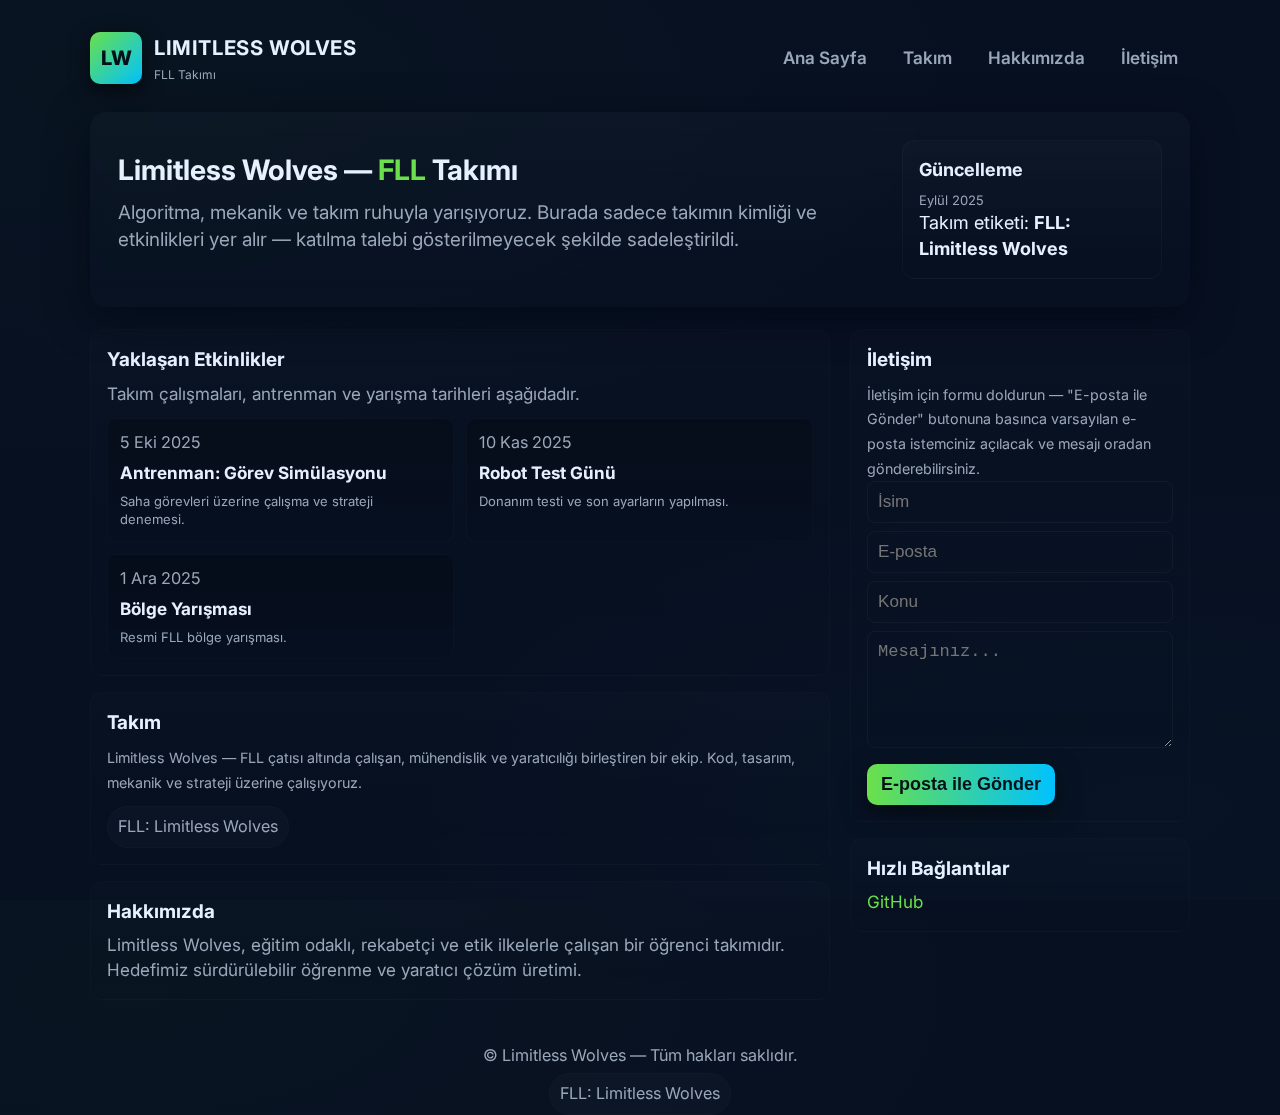
<file: index.html>
<!doctype html>
<html lang="tr">
<head>
  <meta charset="utf-8" />
  <meta name="viewport" content="width=device-width,initial-scale=1,viewport-fit=cover" />
  <title>Limitless Wolves — FLL Takımı</title>
  <meta name="description" content="Limitless Wolves — FLL takımı resmi sayfası." />
  <link href="https://fonts.googleapis.com/css2?family=Inter:wght@300;400;600;800&display=swap" rel="stylesheet">
  <style>
    /* -------------------------
       Temel Değişkenler & Reset
       ------------------------- */
    :root{
      --bg:#071021;
      --card:#0f1724;
      --muted:#9aa7b8;
      --accent:#6be04a;
      --accent-2:#00c2ff;
      --glass: rgba(255,255,255,0.03);
      --radius:12px;
      --max-width:1100px;

      /* responsive tokens (JS ile güncellenebilir) */
      --base-font:16px;
      --btn-padding:10px 14px;
      --nav-gap:12px;
    }
    *{box-sizing:border-box}
    html,body{height:100%}
    html{font-size:var(--base-font)}
    body{
      margin:0;
      font-family:'Inter',system-ui,-apple-system,Segoe UI,Roboto,"Helvetica Neue",Arial;
      background:
        radial-gradient(900px 400px at 10% 10%, rgba(107,224,74,0.02), transparent),
        radial-gradient(800px 350px at 90% 90%, rgba(0,194,255,0.02), transparent),
        var(--bg);
      color:#e6f0ff;
      -webkit-font-smoothing:antialiased;
      -moz-osx-font-smoothing:grayscale;
      line-height:1.45;
      padding:32px;
      display:flex;
      justify-content:center;
    }

    /* Site container */
    .site{ width:100%; max-width:var(--max-width); margin:0 auto; z-index:2; }

    /* Header */
    header{ display:flex; align-items:center; justify-content:space-between; gap:var(--nav-gap); margin-bottom:28px; }
    .logo{ display:flex; gap:12px; align-items:center; text-decoration:none; color:inherit; }
    .logo-mark{ width:52px; height:52px; border-radius:10px; background: linear-gradient(135deg,var(--accent),var(--accent-2)); display:flex; align-items:center; justify-content:center; box-shadow:0 6px 20px rgba(0,0,0,0.6); font-weight:800; font-size:20px; color:#021018; }
    .logo h1{ margin:0; font-size:1.125rem; letter-spacing:0.6px }
    nav{ display:flex; gap:var(--nav-gap); align-items:center }
    nav a{ color:var(--muted); text-decoration:none; padding:8px 12px; border-radius:8px; font-weight:600; font-size:0.95rem }
    nav a:hover{ color:var(--accent); background:linear-gradient(90deg, rgba(255,255,255,0.02), transparent) }

    /* Hamburger (mobil) */
    .hamburger{ display:none; width:44px; height:44px; border-radius:10px; align-items:center; justify-content:center; cursor:pointer; background:rgba(255,255,255,0.02); border:1px solid rgba(255,255,255,0.02) }
    .hamburger div{ width:20px; height:2px; background:var(--muted); position:relative }
    .hamburger div:before, .hamburger div:after{ content:''; position:absolute; left:0; right:0; height:2px; background:var(--muted) }
    .hamburger div:before{ top:-6px } .hamburger div:after{ top:6px }

    /* Hero */
    .hero{ background: linear-gradient(180deg, rgba(255,255,255,0.02), transparent); padding:28px; border-radius:16px; backdrop-filter: blur(6px); box-shadow:0 10px 40px rgba(2,8,20,0.7); display:flex; gap:24px; align-items:center; }
    .hero-left{ flex:1 }
    .hero h2{ margin:0 0 8px 0; font-size:clamp(1.1rem, 2.2vw, 1.75rem) }
    .hero p{ color:var(--muted); margin:0 0 16px; font-size:clamp(0.95rem,1.6vw,1.05rem) }
    .hero-right{ width:260px; background:linear-gradient(180deg, rgba(255,255,255,0.02), transparent); border-radius:12px; padding:16px; border:1px solid rgba(255,255,255,0.03); }

    /* Buttons */
    .btn{ padding:var(--btn-padding); border-radius:10px; font-weight:700; border:0; cursor:pointer; background:linear-gradient(90deg,var(--accent),var(--accent-2)); color:#021018; box-shadow:0 8px 24px rgba(0,0,0,0.5); font-size:1rem; }
    .btn.ghost{ background:transparent; color:var(--accent); border:1px solid rgba(0,224,255,0.08); box-shadow:none; font-weight:600; }

    /* Layout */
    main{ margin-top:22px; display:grid; grid-template-columns:1fr 340px; gap:20px }
    @media (max-width:980px){ main{ grid-template-columns:1fr; padding-bottom:40px } }

    .card{ background:linear-gradient(180deg, rgba(255,255,255,0.01), transparent); border-radius:12px; padding:16px; border:1px solid rgba(255,255,255,0.02); margin-bottom:16px; }
    .card h3{ margin:0 0 8px 0; font-size:1.05rem }
    .card p{ margin:0; color:var(--muted); font-size:0.95rem }

    .events-grid{ display:grid; grid-template-columns:repeat(2,1fr); gap:12px; margin-top:12px }
    @media (max-width:720px){ .events-grid{ grid-template-columns:1fr } }
    .event{ padding:12px; border-radius:10px; background:linear-gradient(180deg, rgba(0,0,0,0.22), transparent); border:1px solid rgba(255,255,255,0.02); }
    .event time{ display:block; color:var(--muted); font-size:0.9rem }
    .event .title{ font-weight:700; margin-top:6px; font-size:0.95rem }

    aside .card{ position:sticky; top:32px }
    .contact form{ display:flex; flex-direction:column; gap:8px }
    .contact input, .contact textarea{ background:transparent; border:1px solid rgba(255,255,255,0.04); padding:10px; border-radius:8px; color:inherit; font-size:0.95rem }
    footer{ margin-top:28px; color:var(--muted); font-size:0.9rem; text-align:center }
    .chip{ display:inline-flex; align-items:center; gap:8px; padding:8px 10px; border-radius:999px; background:rgba(255,255,255,0.02); border:1px solid rgba(255,255,255,0.02); font-size:0.9rem; color:var(--muted) }

    .bg-dots{ position:fixed; left:0; right:0; top:0; bottom:0; pointer-events:none; opacity:0.06; background-image:
      radial-gradient(circle at 10% 20%, rgba(107,224,74,0.12) 0.5px, transparent 0.6px),
      radial-gradient(circle at 80% 70%, rgba(0,194,255,0.12) 0.6px, transparent 0.7px);
      mix-blend-mode:screen; z-index:0; }

    /* -------------------------
       MOBIL ÖZEL STİLLER (mobile sınıfı ile aktif)
       ------------------------- */
    html.mobile body{ padding:16px; }
    html.mobile header{ margin-bottom:18px; }
    html.mobile .hamburger{ display:flex; }
    html.mobile nav{ display:none; position:fixed; top:72px; right:16px; background:var(--card); border-radius:12px; padding:12px; box-shadow:0 10px 30px rgba(0,0,0,0.6); z-index:999; width:220px; flex-direction:column; }
    html.mobile nav a{ display:block; padding:10px 12px; font-size:1rem; color:var(--muted) }
    html.mobile .hero{ flex-direction:column; padding:18px; gap:12px }
    html.mobile .hero-right{ width:100% }
    html.mobile .events-grid{ grid-template-columns:1fr }
    html.mobile .btn{ padding:14px; font-size:1.05rem; width:100% }
    html.mobile .chip{ font-size:0.95rem; padding:10px 12px }
    html.mobile .contact input, html.mobile .contact textarea{ font-size:1rem; padding:12px }

    /* Kullanıcıya küçük görsel iyileştirme */
    .sr-only{ position:absolute; width:1px; height:1px; padding:0; margin:-1px; overflow:hidden; clip:rect(0,0,0,0); white-space:nowrap; border:0; }
  </style>
</head>
<body>
  <div class="bg-dots" aria-hidden="true"></div>

  <div class="site" role="main">
    <header>
      <a class="logo" href="#">
        <div class="logo-mark">LW</div>
        <div>
          <h1>LIMITLESS WOLVES</h1>
          <div style="font-size:12px;color:var(--muted);margin-top:4px">FLL Takımı</div>
        </div>
      </a>

      <nav aria-label="Main navigation" id="mainNav">
        <a href="#home">Ana Sayfa</a>
        <a href="#team">Takım</a>
        <a href="#about">Hakkımızda</a>
        <a href="#contact">İletişim</a>
      </nav>

      <button class="hamburger" id="hambBtn" aria-label="Menüyü aç">
        <div></div>
      </button>
    </header>

    <section class="hero" id="home" aria-labelledby="hero-title">
      <div class="hero-left">
        <h2 id="hero-title">Limitless Wolves — <span style="color:var(--accent)">FLL</span> Takımı</h2>
        <p>Algoritma, mekanik ve takım ruhuyla yarışıyoruz. Burada sadece takımın kimliği ve etkinlikleri yer alır — katılma talebi gösterilmeyecek şekilde sadeleştirildi.</p>
      </div>

      <aside class="hero-right" aria-label="Hızlı bilgiler">
        <div style="font-weight:700;margin-bottom:8px">Güncelleme</div>
        <div style="color:var(--muted);font-size:13px">Eylül 2025</div>
        <div class="note">Takım etiketi: <span style="font-weight:700">FLL: Limitless Wolves</span></div>
      </aside>
    </section>

    <main>
      <div>
        <div class="card">
          <h3>Yaklaşan Etkinlikler</h3>
          <p>Takım çalışmaları, antrenman ve yarışma tarihleri aşağıdadır.</p>
          <div class="events-grid" id="events"></div>
        </div>

        <div class="card" id="team">
          <h3>Takım</h3>
          <p class="about"><small>Limitless Wolves — FLL çatısı altında çalışan, mühendislik ve yaratıcılığı birleştiren bir ekip. Kod, tasarım, mekanik ve strateji üzerine çalışıyoruz.</small></p>
          <div style="display:flex;gap:12px;margin-top:12px;flex-wrap:wrap">
            <div class="chip">FLL: Limitless Wolves</div>
          </div>
        </div>

        <div class="card" id="about">
          <h3>Hakkımızda</h3>
          <p>Limitless Wolves, eğitim odaklı, rekabetçi ve etik ilkelerle çalışan bir öğrenci takımıdır. Hedefimiz sürdürülebilir öğrenme ve yaratıcı çözüm üretimi.</p>
        </div>
      </div>

      <aside>
        <div class="card contact" id="contact">
          <h3>İletişim</h3>
          <p class="about"><small>İletişim için formu doldurun — "E-posta ile Gönder" butonuna basınca varsayılan e-posta istemciniz açılacak ve mesajı oradan gönderebilirsiniz.</small></p>

          <form id="contactForm" onsubmit="handleSubmit(event);">
            <input type="text" id="name" placeholder="İsim" required />
            <input type="email" id="email" placeholder="E-posta" required />
            <input type="text" id="subject" placeholder="Konu" required />
            <textarea id="message" rows="5" placeholder="Mesajınız..." required></textarea>

            <div style="display:flex;gap:8px;margin-top:8px">
              <button class="btn" type="submit">E-posta ile Gönder</button>
            </div>
          </form>

          <div id="feedback" style="display:none;margin-top:10px;color:var(--muted)"></div>
        </div>

        <div class="card">
          <h3>Hızlı Bağlantılar</h3>
          <p><a href="https://github.com/kaygazgames" style="color:var(--accent);text-decoration:none" id="githubLink">GitHub</a></p>
        </div>
      </aside>
    </main>

    <footer>
      <div>© Limitless Wolves — Tüm hakları saklıdır.</div>
      <div class="footer-links" style="margin-top:6px">
        <div class="chip">FLL: Limitless Wolves</div>
      </div>
    </footer>
  </div>

  <script>
    /* -------------------------
       Cihaz Algılama ve Mobil Sınıfı
       ------------------------- */
    function isMobileDevice(){
      // Modern API varsa kullan
      if(navigator.userAgentData && typeof navigator.userAgentData === 'object'){
        try { return !!navigator.userAgentData.mobile; } catch(e) {}
      }
      // Fallback UA regex (güncel ve yaygın yöntem)
      return /Mobi|Android|iPhone|iPad|iPod|Opera Mini|IEMobile|WPDesktop/i.test(navigator.userAgent);
    }

    function setMobileClass(){
      if(isMobileDevice()){
        document.documentElement.classList.add('mobile');
      } else {
        document.documentElement.classList.remove('mobile');
      }
    }

    /* -------------------------
       Ekrana Göre Dinamik Ölçekleme
       -- Kök font-size ve bouton padding ayarları
       ------------------------- */
    function applyResponsiveScaling(){
      const w = Math.max(window.innerWidth || document.documentElement.clientWidth, 320);
      // hesap: genişliğe göre font büyüklüğü (clamp ile sınırlandığına dikkat)
      // küçük ekranlarda daha yüksek temel font (dokunmatik kolaylığı)
      const base = Math.max(14, Math.min(18, Math.round(w / 50))); // örn: 375px -> 7.5 -> clamp -> 14
      document.documentElement.style.setProperty('--base-font', base + 'px');

      // buton padding mobilde büyüsün
      if(document.documentElement.classList.contains('mobile')){
        document.documentElement.style.setProperty('--btn-padding', '14px 16px');
        document.documentElement.style.setProperty('--nav-gap', '8px');
      } else {
        document.documentElement.style.setProperty('--btn-padding', '10px 14px');
        document.documentElement.style.setProperty('--nav-gap', '12px');
      }
    }

    /* -------------------------
       Basit mobil menü kontrolü
       ------------------------- */
    const hambBtn = document.getElementById('hambBtn');
    const mainNav = document.getElementById('mainNav');
    if(hambBtn){
      hambBtn.addEventListener('click', (ev) => {
        ev.preventDefault();
        // toggle visible
        if(getComputedStyle(mainNav).display === 'none' || mainNav.classList.contains('open') === false){
          mainNav.style.display = 'flex';
          mainNav.classList.add('open');
        } else {
          mainNav.style.display = 'none';
          mainNav.classList.remove('open');
        }
      });
    }

    /* -------------------------
       Event listeners & initial run
       ------------------------- */
    function onResizeOrOrientation(){
      setMobileClass();
      applyResponsiveScaling();
      // eğer nav açıkken geniş ekrana geçtiyse nav'i göster/gizle uygun hale getir
      if(!document.documentElement.classList.contains('mobile')){
        mainNav.style.display = 'flex';
        mainNav.classList.remove('open');
      } else {
        mainNav.style.display = 'none';
        mainNav.classList.remove('open');
      }
    }

    window.addEventListener('resize', onResizeOrOrientation);
    window.addEventListener('orientationchange', () => setTimeout(onResizeOrOrientation, 200));
    document.addEventListener('readystatechange', () => {
      if (document.readyState === 'complete' || document.readyState === 'interactive'){
        onResizeOrOrientation();
      }
    });

    /* -------------------------
       İçerik: Etkinlikler (aynı kod)
       ------------------------- */
    const events = [
      {date:'2025-10-05', title:'Antrenman: Görev Simülasyonu', desc:'Saha görevleri üzerine çalışma ve strateji denemesi.'},
      {date:'2025-11-10', title:'Robot Test Günü', desc:'Donanım testi ve son ayarların yapılması.'},
      {date:'2025-12-01', title:'Bölge Yarışması', desc:'Resmi FLL bölge yarışması.'}
    ];

    function escapeHtml(str){
      return String(str).replace(/[&<>"'`=\/]/g, function(s) {
        return {'&':'&amp;','<':'&lt;','>':'&gt;','"':'&quot;',"'":'&#39;','/':'&#x2F;','`':'&#x60;','=':'&#x3D;'}[s];
      });
    }

    function renderEvents(){
      const el = document.getElementById('events');
      el.innerHTML = '';
      events.forEach(e=>{
        const d = new Date(e.date);
        const monthNames = ['Oca','Şub','Mar','Nis','May','Haz','Tem','Ağu','Eyl','Eki','Kas','Ara'];
        const node = document.createElement('div');
        node.className = 'event';
        node.innerHTML = '<time>' + (d.getDate()) + ' ' + monthNames[d.getMonth()] + ' ' + d.getFullYear() + '</time><div class="title">' + escapeHtml(e.title) + '</div><div style="margin-top:6px;color:var(--muted);font-size:13px">' + escapeHtml(e.desc) + '</div>';
        el.appendChild(node);
      });
    }
    renderEvents();

    /* -------------------------
       Form (sadece e-posta yöntemi)
       ------------------------- */
    // Lütfen burayı gerçek takım e-postası ile değiştirin:
    const teamEmail = 'kagan.karaiyen@stu.bahcesehir.k12.tr';

    function handleSubmit(e){
      e.preventDefault();
      const name = document.getElementById('name').value.trim();
      const email = document.getElementById('email').value.trim();
      const subject = document.getElementById('subject').value.trim();
      const message = document.getElementById('message').value.trim();
      if(!name || !email || !subject || !message){
        showFeedback('Lütfen tüm alanları doldurun.', true);
        return;
      }
      const bodyLines = [
        'İsim: ' + name,
        'Gönderen e-posta: ' + email,
        '',
        message,
        '',
        '--',
        'Gönderildi: ' + new Date().toLocaleString()
      ];
      const body = encodeURIComponent(bodyLines.join('\n'));
      const mailto = `mailto:${encodeURIComponent(teamEmail)}?subject=${encodeURIComponent(subject)}&body=${body}`;
      // e-posta istemcisini aç
      window.location.href = mailto;
      showFeedback('E-posta istemciniz açıldıysa mesajı oradan gönderebilirsiniz.');
    }

    function showFeedback(msg, isError=false){
      const fb = document.getElementById('feedback');
      fb.style.display = 'block';
      fb.style.color = isError ? '#ffb3b3' : 'var(--muted)';
      fb.textContent = msg;
      setTimeout(()=>{ fb.style.display = 'none'; }, 6000);
    }

    // GitHub linki hazır
    document.getElementById('githubLink').href = 'https://github.com/kaygazgames';
  </script>
</body>
</html>
</file>
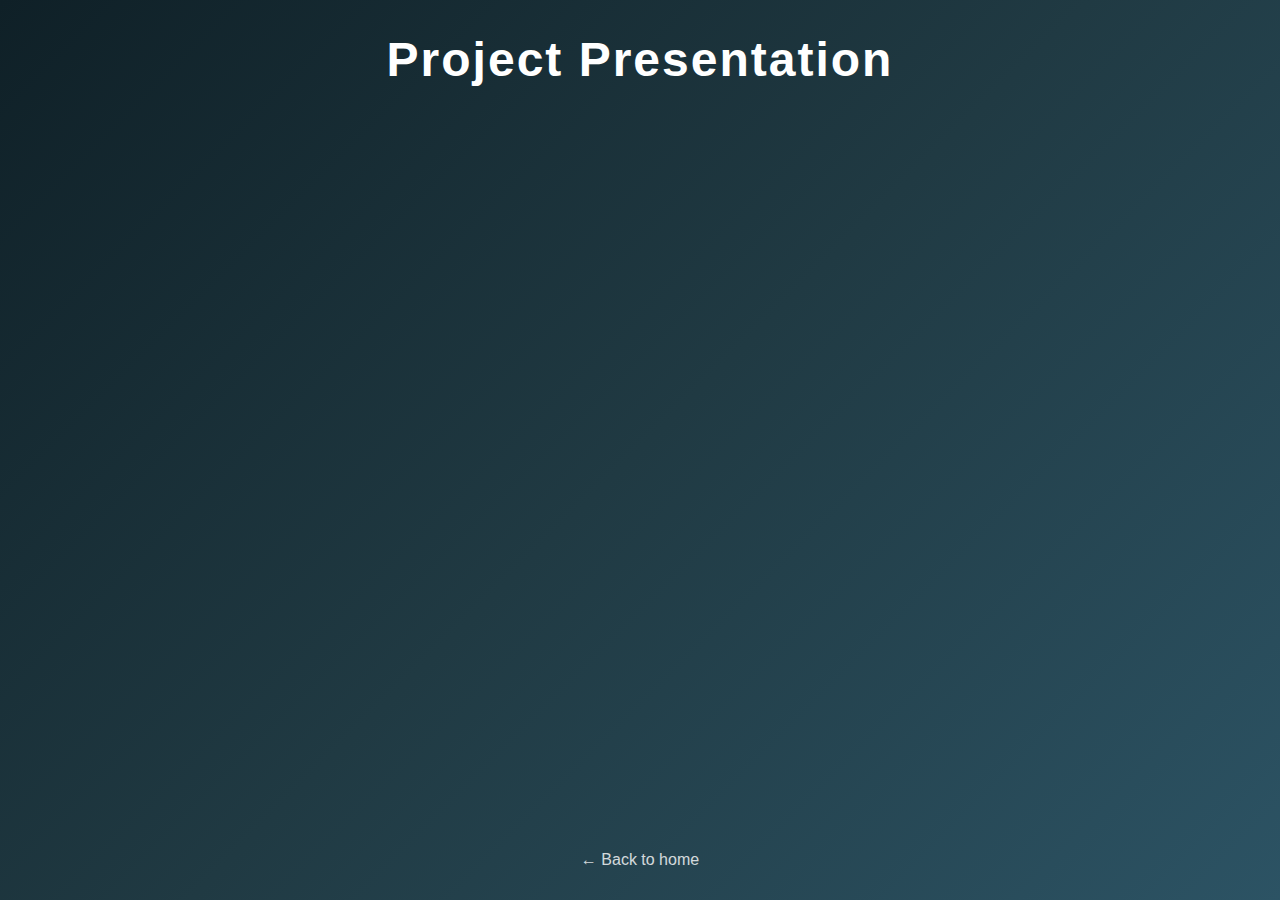
<file: project/index.html>
<!DOCTYPE html>
<html>
<head>
<meta charset="UTF-8">
<title>Project Presentation</title>
<link rel="stylesheet" href="../style.css">
</head>

<body>

<div class="page">

<h1>Project Presentation</h1>

<iframe
src="https://view.officeapps.live.com/op/embed.aspx?src=https://gitlab.com/kaygaz32/project/-/raw/main/project.pptx">
</iframe>

<a class="back" href="../">← Back to home</a>

</div>

</body>
</html>
</file>
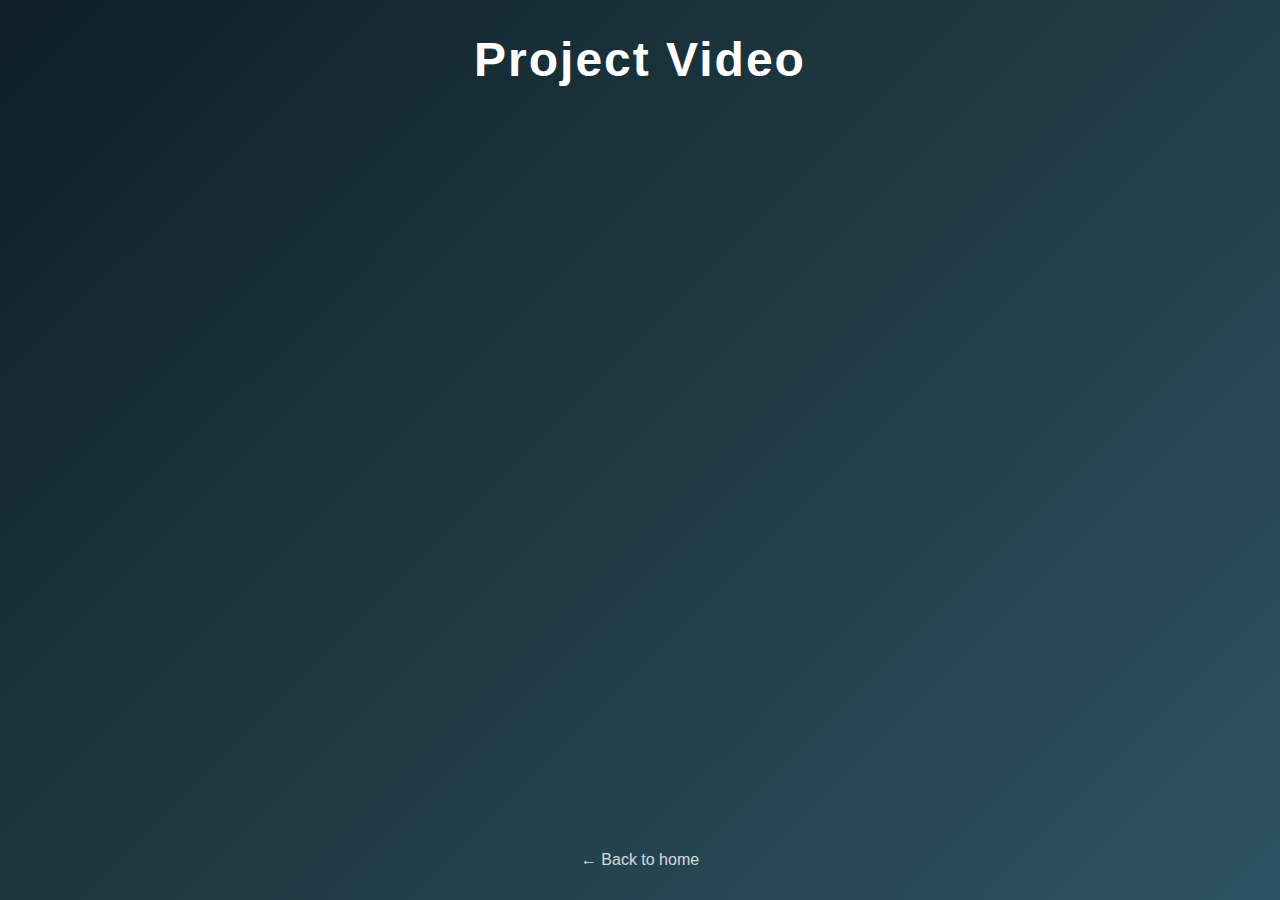
<file: video/index.html>
<!DOCTYPE html>
<html>
<head>
<meta charset="UTF-8">
<title>Project Video</title>
<link rel="stylesheet" href="../style.css">
</head>

<body>

<div class="page">

<h1>Project Video</h1>

<iframe
src="https://www.youtube.com/embed/YOUTUBE_VIDEO_ID"
allowfullscreen>
</iframe>

<a class="back" href="../">← Back to home</a>

</div>

</body>
</html>
</file>
<file: style.css>
* {
    margin: 0;
    padding: 0;
    box-sizing: border-box;
    font-family: "Segoe UI", Arial, sans-serif;
}

body {
    min-height: 100vh;
    background: linear-gradient(135deg, #0f2027, #203a43, #2c5364);
    color: white;
    display: flex;
    justify-content: center;
    align-items: center;
}

/* centered container */
.container {
    text-align: center;
    padding: 40px;
}

/* logo */
.logo {
    width: 140px;
    margin-bottom: 20px;
}

/* title */
h1 {
    font-size: 3rem;
    margin-bottom: 40px;
    letter-spacing: 2px;
}

/* buttons */
.card-group {
    display: flex;
    gap: 30px;
    justify-content: center;
    flex-wrap: wrap;
}

.card {
    padding: 30px 50px;
    border-radius: 16px;
    background: rgba(255,255,255,0.1);
    backdrop-filter: blur(12px);
    text-decoration: none;
    color: white;
    font-size: 1.3rem;
    transition: 0.25s ease;
    border: 1px solid rgba(255,255,255,0.15);
}

.card:hover {
    transform: translateY(-6px) scale(1.04);
    background: rgba(255,255,255,0.2);
}

/* content pages */
.page {
    width: 95%;
    max-width: 1200px;
    margin: auto;
    text-align: center;
}

iframe {
    width: 100%;
    height: 75vh;
    border-radius: 14px;
    border: none;
    margin-top: 20px;
}

.back {
    display: inline-block;
    margin-top: 25px;
    color: white;
    text-decoration: none;
    opacity: 0.8;
}

.back:hover {
    opacity: 1;
}
</file>
